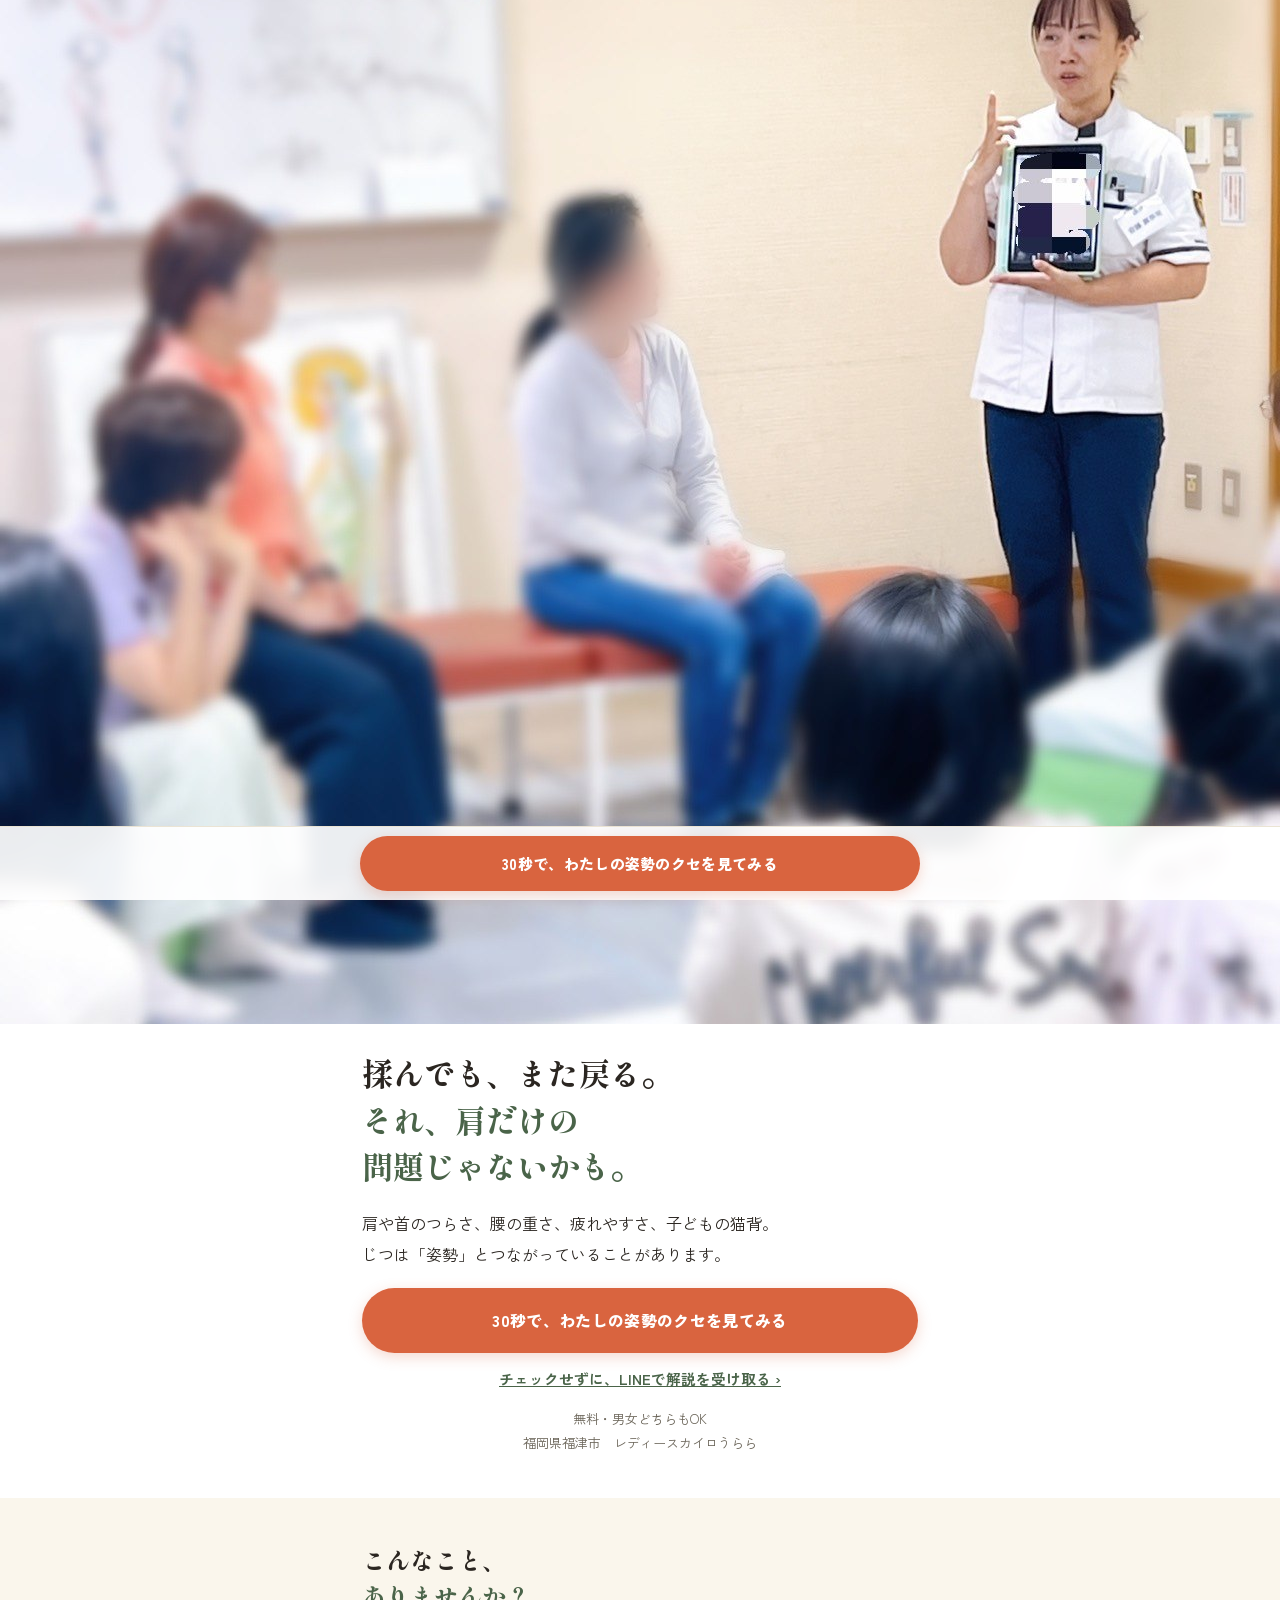
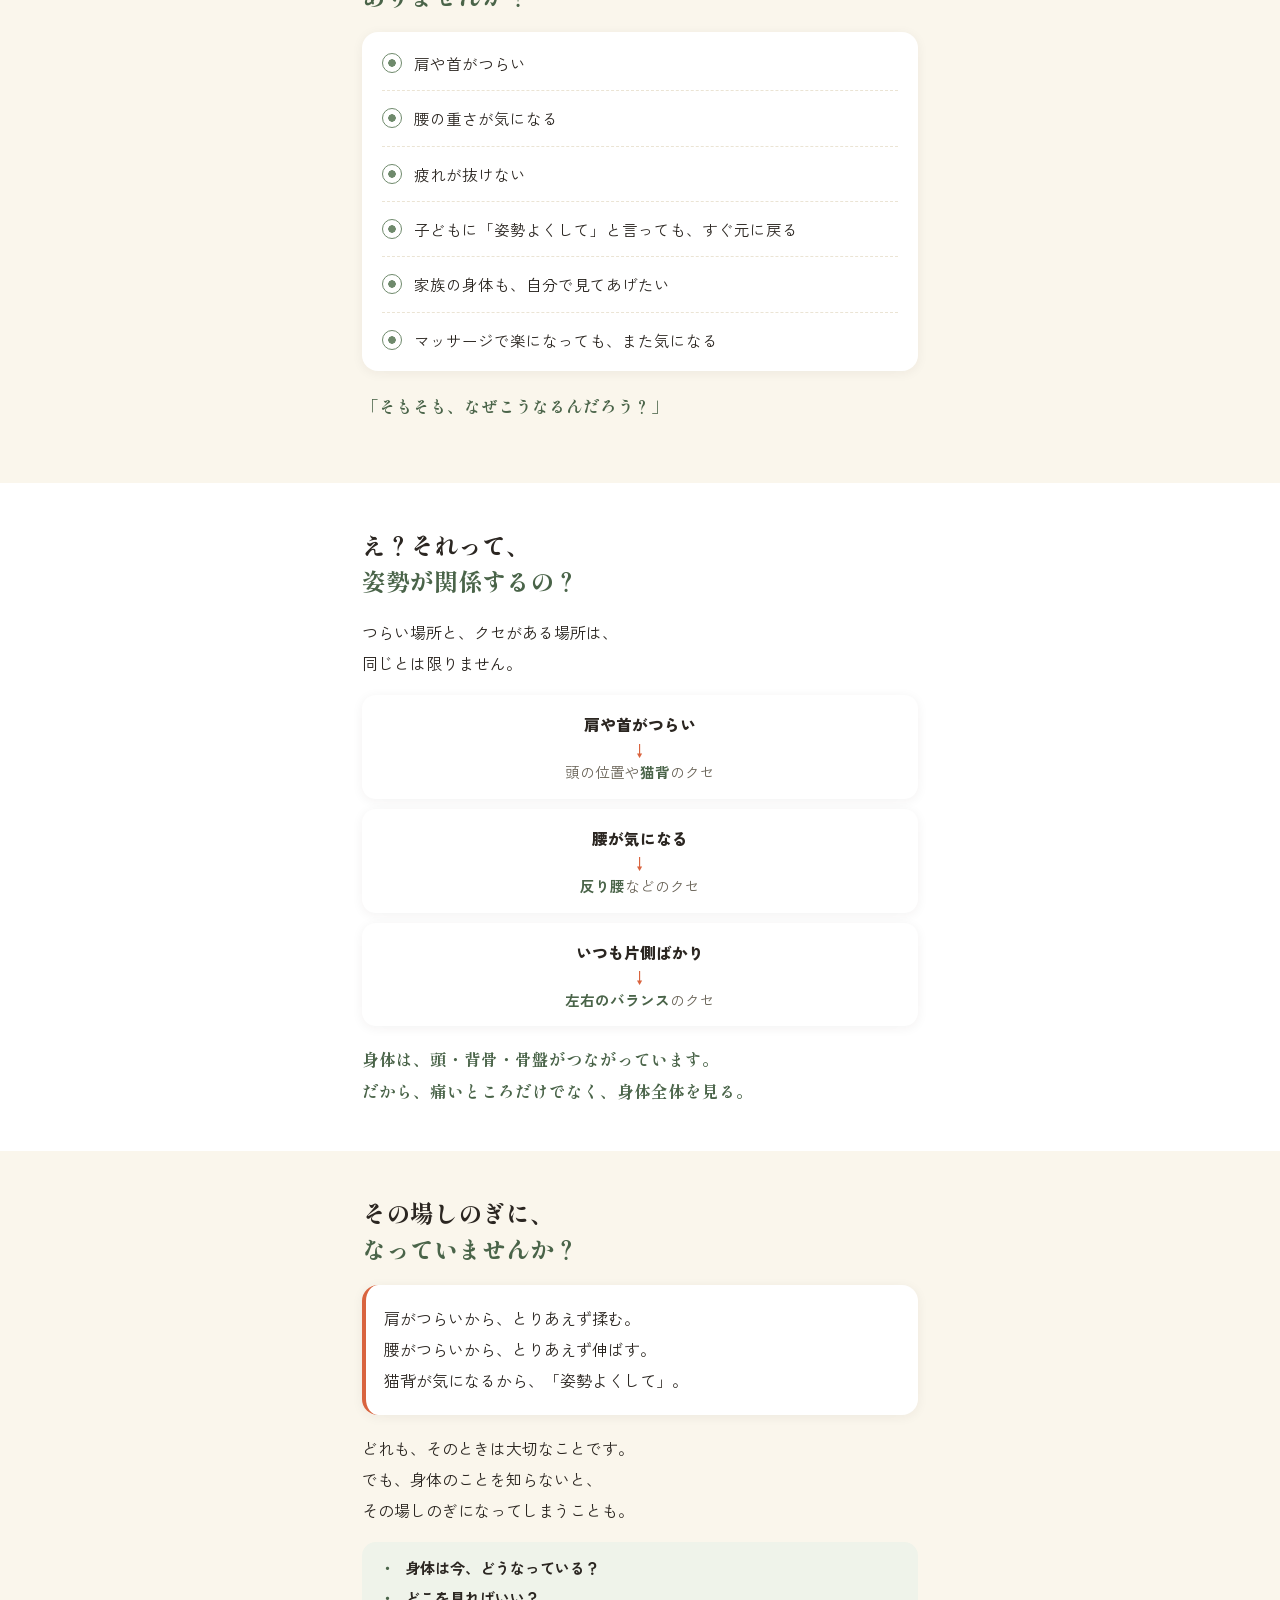
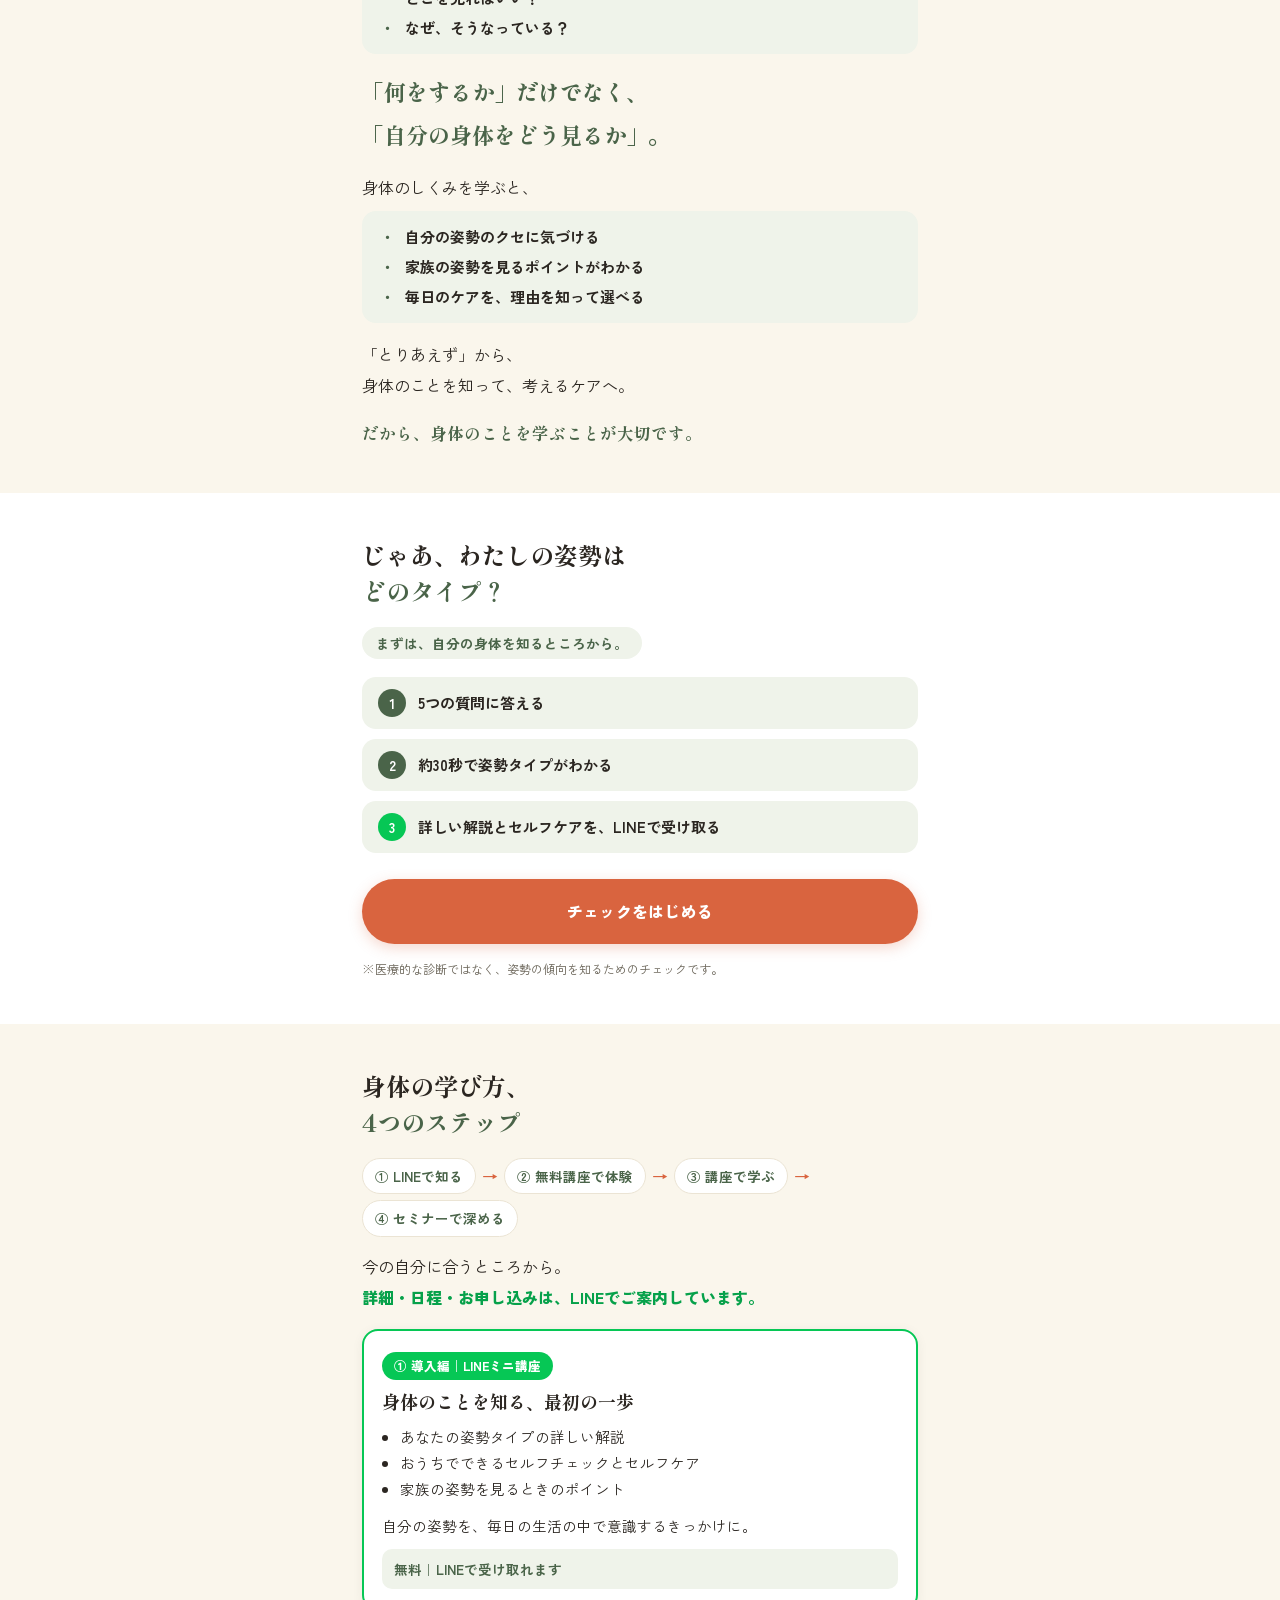
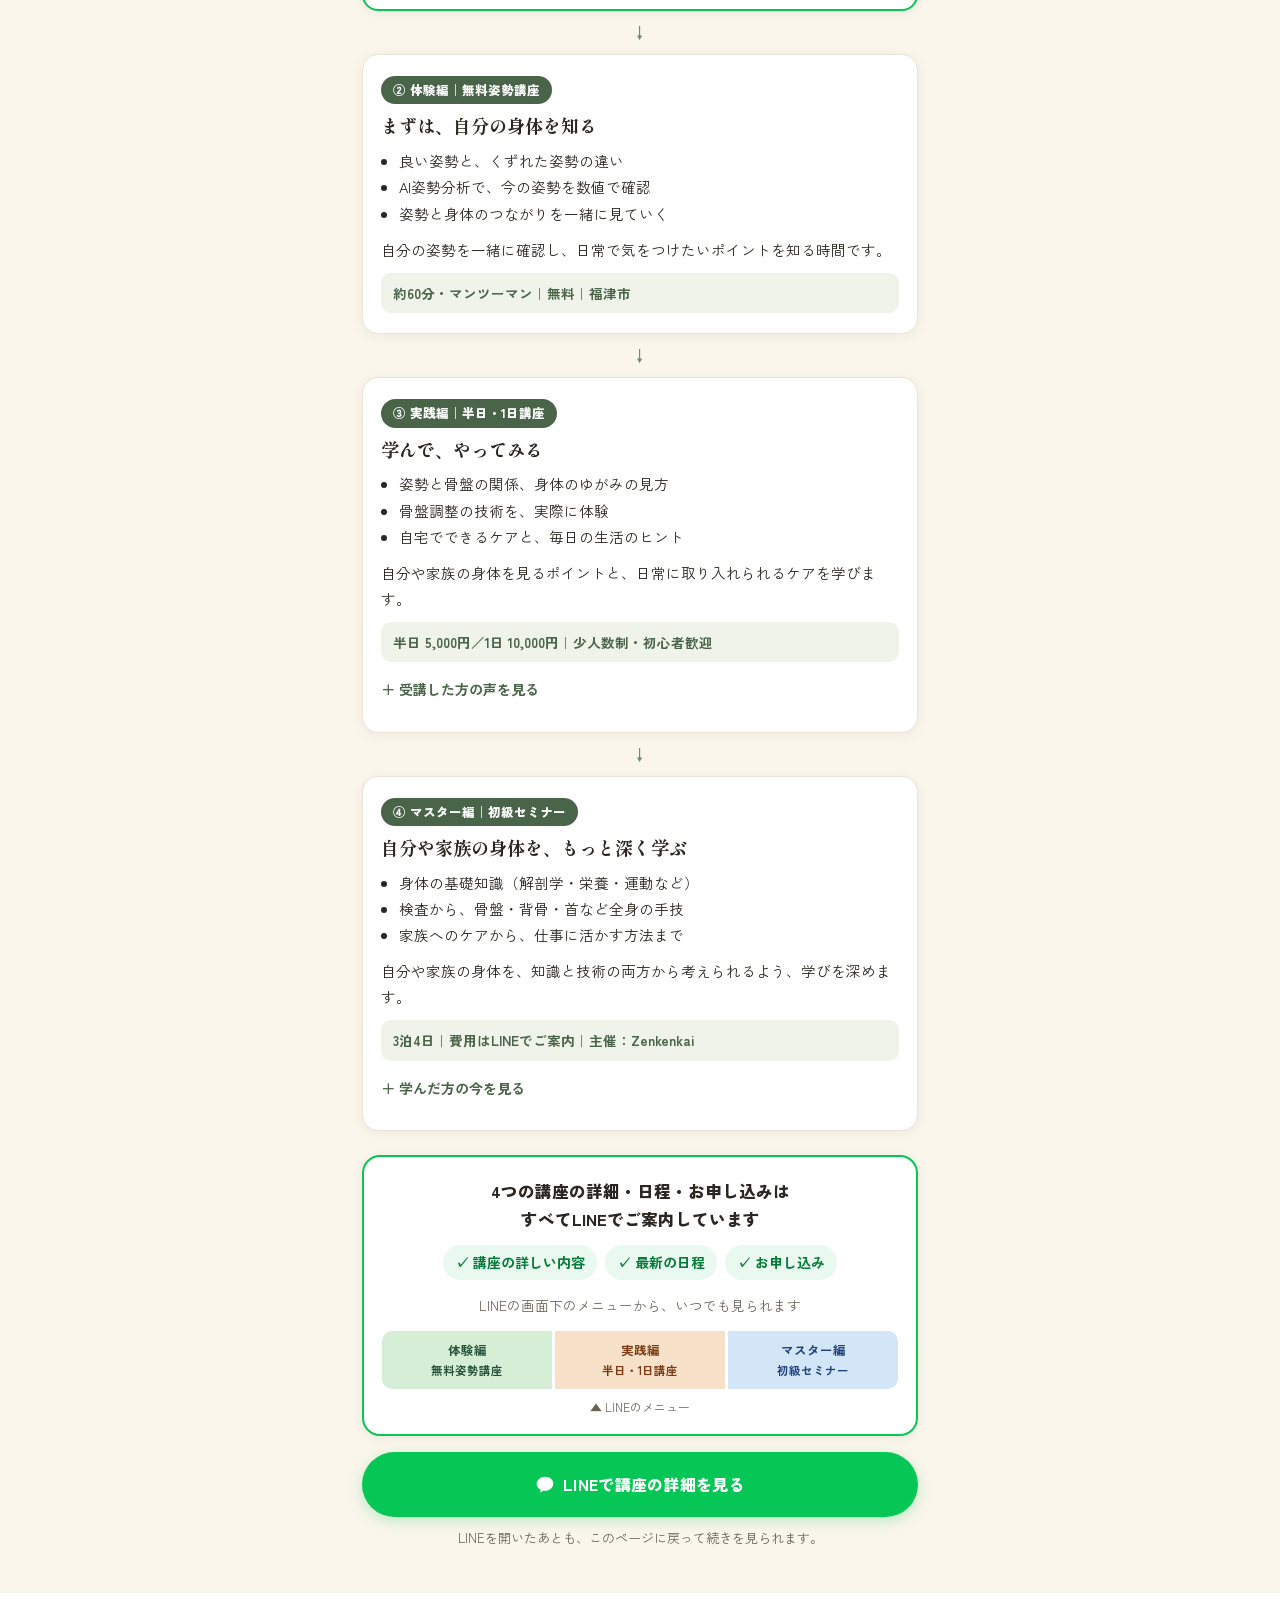
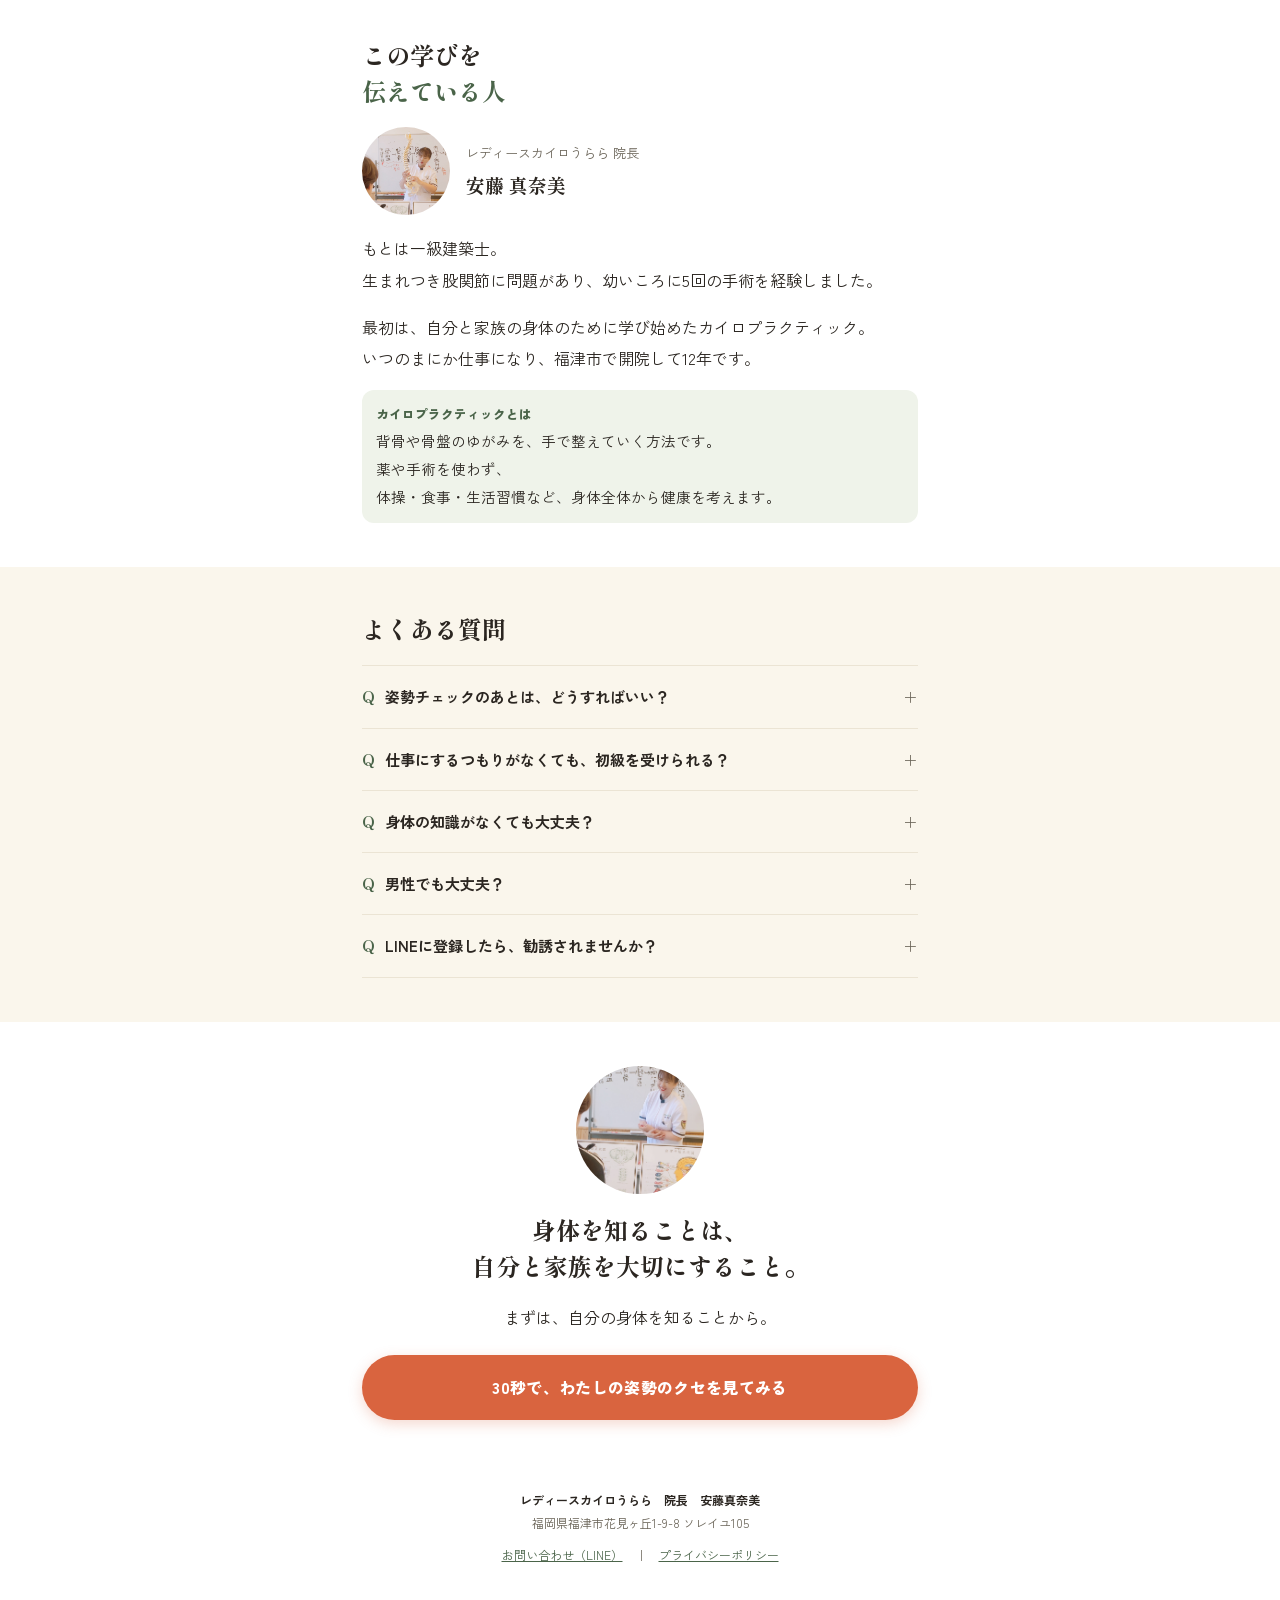
<file: index.html>
<!doctype html><html lang="ja"><head><meta charset="utf-8"><meta name="viewport" content="width=device-width,initial-scale=1,viewport-fit=cover">
<title>姿勢タイプチェック｜レディースカイロうらら</title>
<meta name="description" content="その肩こり、肩だけの問題じゃないかもしれません。5つの質問で、あなたの姿勢のクセと悩みとのつながりがわかります。無料・約30秒。福岡県福津市 レディースカイロうらら">
<meta property="og:type" content="website">
<meta property="og:title" content="その肩こり、肩だけの問題じゃないかもしれません｜30秒 姿勢タイプチェック">
<meta property="og:description" content="5つの質問で、あなたの姿勢のクセと悩みとのつながりがわかります。無料・約30秒。福岡県福津市 レディースカイロうらら">
<meta property="og:url" content="https://urarafkt-ai.github.io/chiro-learning-lp/">
<meta property="og:image" content="https://urarafkt-ai.github.io/chiro-learning-lp/ogp.jpg">
<meta property="og:image:width" content="1200">
<meta property="og:image:height" content="630">
<meta property="og:site_name" content="レディースカイロうらら">
<meta property="og:locale" content="ja_JP">
<meta name="twitter:card" content="summary_large_image">
<link rel="preconnect" href="https://fonts.googleapis.com">
<link rel="preconnect" href="https://fonts.gstatic.com" crossorigin>
<link href="https://fonts.googleapis.com/css2?family=Shippori+Mincho:wght@500;600;700;800&family=Zen+Kaku+Gothic+New:wght@400;500;700;900&display=swap" rel="stylesheet">

<script>
/* ===== 計測ID（決まったら "" の中に入れるだけで動きます） ===== */
var GA4_ID = "G-1VS4D0CWQP";        /* 例："G-XXXXXXXXXX" */
var META_PIXEL_ID = "1332588299943612"; /* 例："123456789012345" */
/* ============================================================ */
(function(){
  if(GA4_ID){
    var s=document.createElement("script");s.async=true;s.src="https://www.googletagmanager.com/gtag/js?id="+GA4_ID;document.head.appendChild(s);
    window.dataLayer=window.dataLayer||[];window.gtag=function(){dataLayer.push(arguments);};gtag("js",new Date());gtag("config",GA4_ID);
  }
  if(META_PIXEL_ID){
    !function(f,b,e,v,n,t,s){if(f.fbq)return;n=f.fbq=function(){n.callMethod?n.callMethod.apply(n,arguments):n.queue.push(arguments)};if(!f._fbq)f._fbq=n;n.push=n;n.loaded=!0;n.version='2.0';n.queue=[];t=b.createElement(e);t.async=!0;t.src=v;s=b.getElementsByTagName(e)[0];s.parentNode.insertBefore(t,s)}(window,document,'script','https://connect.facebook.net/en_US/fbevents.js');
    fbq("init",META_PIXEL_ID);fbq("track","PageView");
  }
})();
function track(name,params){
  try{ if(window.gtag) gtag("event",name,params||{}); }catch(e){}
  try{ if(window.fbq){ fbq("trackCustom",name,params||{}); } }catch(e){}
}
</script>

<style>
  :root{
    --paper:#ffffff;
    --ivory:#faf6ec;
    --ink:#2b2621;
    --ink-muted:#6a6458;
    --line:#ebe4d4;
    --sage:#6f8a6c;
    --sage-deep:#4a6449;
    --sage-tint:#eff3ea;
    --coral:#d9643f;
    --coral-deep:#b5502f;
    --card:#ffffff;
    --shadow:0 2px 12px rgba(43,38,33,.06);
  }
  @media (prefers-color-scheme: dark){
    :root:not([data-theme="light"]){
      --paper:#1b1c16; --ivory:#242419; --ink:#ece8db; --ink-muted:#b7b39c;
      --line:#3a3c2e; --sage:#8fac8a; --sage-deep:#b7cdb2; --sage-tint:#28311f;
      --coral:#ef8a68; --coral-deep:#f3a685; --card:#232419; --shadow:0 2px 14px rgba(0,0,0,.5);
    }
  }
  :root[data-theme="dark"]{
    --paper:#1b1c16; --ivory:#242419; --ink:#ece8db; --ink-muted:#b7b39c;
    --line:#3a3c2e; --sage:#8fac8a; --sage-deep:#b7cdb2; --sage-tint:#28311f;
    --coral:#ef8a68; --coral-deep:#f3a685; --card:#232419; --shadow:0 2px 14px rgba(0,0,0,.5);
  }

  *{box-sizing:border-box;}
  html{scroll-behavior:smooth;}
  @media (prefers-reduced-motion: reduce){html{scroll-behavior:auto;}}
  body{
    margin:0;background:var(--paper);color:var(--ink);
    font-family:"Zen Kaku Gothic New","Hiragino Sans",sans-serif;
    line-height:1.95;font-size:16px;-webkit-font-smoothing:antialiased;
    padding-bottom:80px;
  }
  img,svg{max-width:100%;display:block;}
  a{color:inherit;}
  h1,h2{font-family:"Shippori Mincho",serif;line-height:1.5;margin:0;}

  .wrap{max-width:600px;margin:0 auto;padding-inline:22px;}
  section{padding-block:44px;}
  .tint{background:var(--ivory);}

  h2.title{font-size:24px;font-weight:800;margin-bottom:18px;}
  h2.title .hl{color:var(--sage-deep);}
  .text{margin:0 0 16px;}
  .text:last-child{margin-bottom:0;}
  .soft{font-family:"Shippori Mincho",serif;font-weight:700;color:var(--sage-deep);font-size:16.5px;line-height:1.9;}

  .cta{
    display:flex;align-items:center;justify-content:center;gap:8px;width:100%;
    background:var(--coral);color:#fff;text-decoration:none;font:inherit;font-weight:900;letter-spacing:.02em;
    padding:17px 20px;font-size:16px;border-radius:999px;border:0;cursor:pointer;
    box-shadow:0 4px 14px rgba(217,100,63,.25);
  }
  .cta svg{width:20px;height:20px;flex-shrink:0;}
  .cta-line{background:#06C755;box-shadow:0 4px 14px rgba(6,199,85,.25);}
  .cta-note{font-size:13px;color:var(--ink-muted);text-align:center;margin:10px 0 0;line-height:1.7;}
  .block-cta{margin-top:26px;}

  .sticky-cta{
    position:fixed;left:0;right:0;bottom:0;z-index:50;
    background:color-mix(in srgb,var(--paper) 92%,transparent);backdrop-filter:blur(6px);
    border-top:1px solid var(--line);
    padding:9px 18px calc(9px + env(safe-area-inset-bottom,0px));
  }
  .sticky-cta .cta{padding:13px 16px;font-size:15px;max-width:560px;margin:0 auto;}

  /* hero */
  .hero{padding-top:0;}
  .hero-media img{width:100%;aspect-ratio:4/3.2;object-fit:cover;object-position:center 30%;}
  .hero-body{padding-top:26px;}
  .hero h1{font-size:clamp(24px,7.4vw,31px);font-weight:800;margin-bottom:18px;}
  .hero h1 .hl{color:var(--sage-deep);}
  .hero-for{font-family:"Shippori Mincho",serif;font-weight:700;font-size:17px;line-height:2;margin:0 0 18px;color:var(--ink);}
  .hero-lead{margin:0 0 18px;font-size:16px;}
  .badges{display:flex;flex-wrap:wrap;gap:6px;margin:0 0 20px;}
  .badges span{font-size:13px;font-weight:700;padding:4px 12px;border-radius:999px;background:var(--sage-tint);color:var(--sage-deep);}
  .hero-place{font-size:13px;color:var(--ink-muted);text-align:center;margin:14px 0 0;line-height:1.8;}

  .big-word{font-family:"Shippori Mincho",serif;font-weight:800;font-size:22px;color:var(--sage-deep);margin:6px 0 16px;}
  .shows{list-style:none;margin:0 0 16px;padding:14px 18px;background:var(--sage-tint);border-radius:14px;display:grid;gap:6px;}
  .shows li{display:flex;gap:10px;font-size:15px;font-weight:700;line-height:1.6;}
  .shows li::before{content:"・";color:var(--sage-deep);}
  .example{background:var(--paper);border-radius:16px;padding:18px 18px 4px;margin:0 0 18px;box-shadow:var(--shadow);border-left:4px solid var(--coral);}
  .example .text{margin-bottom:14px;}
  .bridge{background:var(--paper);border-left:4px solid var(--sage);border-radius:0 12px 12px 0;padding:12px 16px;margin:0 0 20px;font-size:15px;font-weight:700;line-height:1.8;box-shadow:var(--shadow);}
  .memo{margin:12px 0 0;padding:10px 12px;background:var(--ivory);border-radius:10px;font-size:13.5px;line-height:1.75;animation:pop .35s ease;}
  .memo b{display:block;font-size:12px;color:var(--coral-deep);letter-spacing:.04em;}
  @keyframes pop{from{opacity:0;transform:translateY(-4px)}to{opacity:1;transform:none}}
  @media (prefers-reduced-motion: reduce){.memo{animation:none;}}
  .link-box{background:var(--sage-tint);border-radius:12px;padding:12px 14px;margin:0 0 16px;}
  .link-label{font-size:12.5px;font-weight:800;color:var(--sage-deep);}
  .link-box p{margin:0 !important;font-size:14.5px !important;}
  .signs{display:grid;grid-template-columns:1fr 1fr;gap:10px;margin:0 0 20px;}
  .sign{background:var(--card);border-radius:14px;padding:14px 14px 12px;box-shadow:var(--shadow);border-top:3px solid var(--coral);}
  .sign-h{font-family:"Shippori Mincho",serif;font-weight:800;font-size:16px;color:var(--coral-deep);margin-bottom:4px;}
  .sign p{margin:0;font-size:13.5px;line-height:1.7;}
  @media (max-width:340px){.signs{grid-template-columns:1fr;}}
  .links{display:grid;gap:10px;margin:4px 0 18px;}
  .link{background:var(--card);border-radius:14px;padding:14px 16px;box-shadow:var(--shadow);text-align:center;}
  .link-w{font-weight:800;font-size:15.5px;color:var(--ink);}
  .link-arrow{color:var(--coral);font-weight:900;line-height:1.3;}
  .link-c{font-size:14.5px;color:var(--ink-muted);line-height:1.7;}
  .link-c b{color:var(--sage-deep);}
  .perk-label{display:inline-block;background:#06C755;color:#fff;font-size:13px;font-weight:800;border-radius:999px;padding:3px 14px;margin:0 0 10px;letter-spacing:.04em;}
  .link-note{margin-top:8px;padding-top:8px;border-top:1px dashed var(--line);font-size:13px;color:var(--ink-muted);line-height:1.7;}
  .line-only{text-align:center;margin:18px 0 0;font-size:14px;}
  .line-only a{color:var(--sage-deep);font-weight:700;}
  .chiro-mini{background:var(--sage-tint);border-radius:12px;padding:12px 14px;margin-top:6px;}
  .chiro-mini p{margin:0;font-size:14.5px;}
  .first-exp{display:inline-block;font-size:13.5px;font-weight:700;color:var(--sage-deep);background:var(--sage-tint);border-radius:999px;padding:3px 14px;margin:-6px 0 18px;}
  .recommend{font-family:"Shippori Mincho",serif;font-weight:800;color:var(--coral-deep);font-size:17px;margin:0 0 18px;}
  .stair{background:var(--card);border-radius:16px;padding:18px 18px 20px;box-shadow:var(--shadow);border:1px solid var(--line);}
  .stair-main{border:2px solid #06C755;}
  .stair-tag{display:inline-block;font-size:12.5px;font-weight:800;color:#fff;background:var(--sage-deep);border-radius:999px;padding:2px 12px;margin-bottom:8px;}
  .stair-main .stair-tag{background:#06C755;}
  .stair-h{font-family:"Shippori Mincho",serif;font-weight:800;font-size:18px;line-height:1.55;margin-bottom:8px;}
  .stair p{font-size:14.5px;margin:0 0 12px;line-height:1.8;}
  .stair-list{margin:0 0 12px;padding-left:18px;font-size:14.5px;line-height:1.8;}
  .stair .voices{color:var(--sage-deep);font-weight:700;}
  .stair .note{font-size:12px;color:var(--ink-muted);}
  .stair-arrow{text-align:center;color:var(--sage);font-weight:900;margin:6px 0;}
  .cta-sub{display:flex;align-items:center;justify-content:center;width:100%;border:1.5px solid var(--sage);color:var(--sage-deep);text-decoration:none;font-weight:700;padding:12px 16px;border-radius:999px;font-size:15px;}
  details.grads{margin:0 0 12px;}
  details.grads summary{cursor:pointer;font-size:14px;font-weight:700;color:var(--sage-deep);list-style:none;padding:4px 0 8px;}
  details.grads summary::-webkit-details-marker{display:none;}
  details.grads summary::before{content:"＋ ";}
  details.grads[open] summary::before{content:"－ ";}
  .stair-meta{font-size:13.5px !important;font-weight:700;color:var(--sage-deep);background:var(--sage-tint);border-radius:10px;padding:8px 12px;margin:0 !important;}
  .stair .stair-list{margin-bottom:10px;}
  .stair details.grads{margin:10px 0 0;}
  .stairs-note{text-align:center;font-size:14.5px;font-weight:700;margin:22px 0 12px;}
  .voice-q{border-left:3px solid var(--coral);padding:2px 0 2px 12px;margin:8px 0 12px;}
  .voice-q .vq{font-family:"Shippori Mincho",serif;font-weight:700;font-size:15px !important;margin:0 0 4px !important;line-height:1.7;}
  .voice-q .vs{font-size:13px !important;color:var(--ink-muted);margin:0 !important;line-height:1.7;}
  .vs-tag{font-size:12px !important;color:var(--ink-muted);text-align:right;margin:0 !important;}
  .step-flow{display:flex;flex-wrap:wrap;align-items:center;gap:6px;margin:0 0 14px;}
  .step-flow span{font-size:13.5px;font-weight:700;color:var(--sage-deep);background:var(--paper);border:1px solid var(--line);border-radius:999px;padding:4px 12px;}
  .step-flow i{font-style:normal;color:var(--coral);font-weight:900;}
  .line-mark{color:#06a14a;font-weight:800;}
  .line-guide{background:var(--card);border:2px solid #06C755;border-radius:18px;padding:20px 18px 16px;margin:24px 0 16px;text-align:center;box-shadow:var(--shadow);}
  .line-guide-h{font-weight:900;font-size:16.5px;line-height:1.7;margin:0 0 12px;}
  .line-guide-list{list-style:none;display:flex;flex-wrap:wrap;justify-content:center;gap:8px;padding:0;margin:0 0 12px;}
  .line-guide-list li{font-size:14px;font-weight:700;background:#e9f9ef;color:#067a39;border-radius:999px;padding:4px 12px;}
  .line-guide-list li::before{content:"✓ ";}
  .line-guide-sub{font-size:13.5px;color:var(--ink-muted);margin:0 0 12px;}
  .rm-mock{display:grid;grid-template-columns:repeat(3,1fr);gap:3px;border-radius:10px;overflow:hidden;}
  .rm{font-size:11.5px;font-weight:700;padding:10px 4px;line-height:1.5;display:flex;flex-direction:column;gap:2px;}
  .rm b{font-size:12.5px;}
  .rm1{background:#d6eed6;color:#24543a;} .rm2{background:#f7e1c8;color:#7a3b14;} .rm3{background:#d3e6f8;color:#1d3f7a;}
  .rm-cap{font-size:12px;color:var(--ink-muted);margin:6px 0 0;}
  .stair-use{font-size:14.5px !important;line-height:1.8;margin:0 0 10px !important;}
  .hero-line{text-align:center;margin:12px 0 0;font-size:14.5px;}
  .hero-line a{color:var(--sage-deep);font-weight:700;}
  .key-name{background:var(--ivory);border:1px solid var(--line);border-radius:8px;padding:1px 8px;margin:0 2px;white-space:nowrap;}
  .line-lead{font-size:14px;font-weight:700;text-align:center;margin:0 0 12px;line-height:1.8;}
  .copy-hint{font-size:13px;color:var(--coral-deep);margin:-8px 0 12px;}
  /* 共感 */
  .worry{list-style:none;margin:0 0 20px;padding:4px 20px;background:var(--paper);border-radius:16px;box-shadow:var(--shadow);}
  .worry li{display:flex;gap:12px;align-items:flex-start;padding:14px 0;border-top:1px dashed var(--line);font-size:15.5px;line-height:1.7;}
  .worry li:first-child{border-top:none;}
  .worry li::before{content:"";width:18px;height:18px;border-radius:50%;border:1.5px solid var(--sage);flex-shrink:0;margin-top:3px;
    background:radial-gradient(circle,var(--sage) 0 3.5px,transparent 4px);}

  /* チェック */
  .steps{display:grid;gap:10px;margin:0 0 24px;padding:0;list-style:none;}
  .steps li{display:flex;gap:12px;align-items:center;background:var(--sage-tint);border-radius:14px;padding:12px 16px;font-size:15px;font-weight:700;line-height:1.6;}
  .steps .no{width:28px;height:28px;border-radius:50%;background:var(--sage-deep);color:#fff;display:flex;align-items:center;justify-content:center;font-size:14px;flex-shrink:0;}
  .steps li.line-step .no{background:#06C755;}
  .ask-label{font-size:14px;font-weight:800;color:var(--ink-muted);margin:0 0 10px;}
  .asks{display:grid;gap:8px;margin:0 0 14px;}
  .ask{display:flex;gap:10px;align-items:baseline;font-size:15px;border-bottom:1px solid var(--line);padding-bottom:8px;}
  .ask b{font-size:12.5px;color:var(--sage-deep);background:var(--sage-tint);border-radius:999px;padding:1px 10px;flex-shrink:0;}
  .feel{font-size:14.5px;color:var(--ink-muted);margin:0;}

  .quiz{margin-top:22px;}
  .q{border:0;margin:0 0 14px;padding:18px 16px 14px;background:var(--card);border-radius:16px;box-shadow:var(--shadow);min-width:0;}
  .q legend{padding:0;float:left;width:100%;margin-bottom:12px;}
  .q-no{font-family:"Shippori Mincho",serif;font-weight:800;color:var(--sage-deep);font-size:14px;display:block;}
  .q-hint{display:block;font-size:12.5px;color:var(--ink-muted);font-weight:500;margin-top:2px;}
  .q-text{font-weight:700;font-size:16px;line-height:1.6;}
  .opts{display:grid;gap:8px;clear:both;}
  .opt{position:relative;}
  .opt input{position:absolute;opacity:0;pointer-events:none;}
  .opt label{display:block;padding:11px 14px;border:1.5px solid var(--line);border-radius:12px;font-size:15px;line-height:1.55;cursor:pointer;background:var(--paper);transition:border-color .15s,background .15s;}
  .opt input:checked + label{border-color:var(--sage);background:var(--sage-tint);font-weight:700;color:var(--sage-deep);}
  .opt input:focus-visible + label{outline:2px solid var(--coral);outline-offset:2px;}
  .progress{font-size:13px;color:var(--ink-muted);text-align:center;margin:6px 0 12px;font-variant-numeric:tabular-nums;}
  .cta:disabled{opacity:.4;cursor:default;box-shadow:none;}
  .disclaimer{font-size:12px;color:var(--ink-muted);margin:14px 0 0;line-height:1.8;}

  .result{background:var(--card);border-radius:18px;padding:24px 20px;margin-top:20px;border:2px solid var(--sage);box-shadow:var(--shadow);}
  .result-kicker{font-size:14px;color:var(--ink-muted);font-weight:700;margin:0;}
  .result-type{font-family:"Shippori Mincho",serif;font-size:24px;font-weight:800;color:var(--sage-deep);line-height:1.5;margin:4px 0 12px;}
  .result p{font-size:15px;margin:0 0 14px;}
  .result .soft{font-size:15.5px;}
  .how{list-style:none;padding:0;margin:0 0 16px;display:grid;gap:6px;font-size:14px;}
  .how li{display:flex;gap:8px;align-items:baseline;}
  .how li span{font-weight:800;color:var(--sage-deep);flex-shrink:0;}
  .keyword{display:flex;align-items:center;justify-content:space-between;gap:10px;background:var(--ivory);border-radius:12px;padding:12px 14px;margin:0 0 16px;font-size:13.5px;line-height:1.7;}
  .keyword b{font-size:17px;color:var(--ink);user-select:all;}
  .copy-btn{border:1px solid var(--line);background:var(--paper);color:var(--ink);font:inherit;font-size:13px;font-weight:700;padding:7px 12px;border-radius:999px;cursor:pointer;flex-shrink:0;}

  /* カイロ */
  .chiro-photo{border-radius:16px;overflow:hidden;margin:0 0 20px;box-shadow:var(--shadow);}
  .chiro-photo img{width:100%;aspect-ratio:4/3;object-fit:cover;}

  /* LINE */
  .gets{list-style:none;margin:0 0 18px;padding:6px 20px;background:var(--paper);border-radius:16px;box-shadow:var(--shadow);}
  .gets li{display:flex;gap:10px;align-items:flex-start;padding:11px 0;border-top:1px solid var(--line);font-size:15px;line-height:1.7;}
  .gets li:first-child{border-top:none;}
  .gets li::before{content:"✓";color:#06C755;font-weight:900;flex-shrink:0;}

  /* 講師 */
  .story-head{display:flex;gap:16px;align-items:center;margin-bottom:18px;}
  .story-head img{width:88px;height:88px;border-radius:50%;object-fit:cover;flex-shrink:0;}
  .story-role{font-size:13px;color:var(--ink-muted);}
  .story-name{font-family:"Shippori Mincho",serif;font-weight:800;font-size:19px;}

  /* FAQ */
  details.faq{border-top:1px solid var(--line);}
  details.faq:last-of-type{border-bottom:1px solid var(--line);}
  details.faq summary{padding:16px 0;font-weight:700;font-size:15px;cursor:pointer;list-style:none;display:flex;gap:10px;align-items:baseline;}
  details.faq summary::-webkit-details-marker{display:none;}
  details.faq summary::before{content:"Q";font-family:"Shippori Mincho",serif;color:var(--sage-deep);font-weight:800;}
  details.faq summary::after{content:"＋";margin-left:auto;color:var(--ink-muted);font-weight:400;}
  details.faq[open] summary::after{content:"－";}
  details.faq .a{padding:0 0 18px 22px;font-size:14.5px;color:var(--ink-muted);}

  /* 最終 */
  .final{text-align:center;}
  .final-photo{width:128px;height:128px;border-radius:50%;object-fit:cover;margin:0 auto 18px;}
  .final h2{text-align:center;}
  .final p{margin:0 0 22px;}
  footer .f-name{font-weight:700;color:var(--ink);}
  footer .f-links{margin-top:8px;}
  footer a{color:var(--sage-deep);}
  footer{text-align:center;padding:24px 22px 20px;font-size:12px;color:var(--ink-muted);}
</style>
</head><body>

<!-- ============ 1 ファーストビュー ============ -->
<section class="hero">
  <div class="hero-media">
    <img src="hero-family.jpg" alt="タブレットで姿勢の見方を説明する安藤さんと、話を聞く親子" style="object-position:62% 40%">
  </div>
  <div class="wrap hero-body">
    <h1>揉んでも、また戻る。<br><span class="hl">それ、肩だけの<br>問題じゃないかも。</span></h1>
    <p class="hero-lead">肩や首のつらさ、腰の重さ、疲れやすさ、子どもの猫背。<br>じつは「姿勢」とつながっていることがあります。</p>
    <button type="button" class="cta js-start">30秒で、わたしの姿勢のクセを見てみる</button>
    <p class="hero-line"><a class="js-line-direct" data-place="hero" href="https://lin.ee/UHhSOx5" target="_blank" rel="noopener">チェックせずに、LINEで解説を受け取る ›</a></p>
    <p class="hero-place">無料・男女どちらもOK<br>福岡県福津市　レディースカイロうらら</p>
  </div>
</section>

<!-- ============ 2 悩み ============ -->
<section class="tint">
  <div class="wrap">
    <h2 class="title">こんなこと、<br><span class="hl">ありませんか？</span></h2>
    <ul class="worry">
      <li>肩や首がつらい</li>
      <li>腰の重さが気になる</li>
      <li>疲れが抜けない</li>
      <li>子どもに「姿勢よくして」と言っても、すぐ元に戻る</li>
      <li>家族の身体も、自分で見てあげたい</li>
      <li>マッサージで楽になっても、また気になる</li>
    </ul>
    <p class="soft">「そもそも、なぜこうなるんだろう？」</p>
  </div>
</section>

<!-- ============ 3 姿勢が関係？ ============ -->
<section>
  <div class="wrap">
    <h2 class="title">え？それって、<br><span class="hl">姿勢が関係するの？</span></h2>
    <p class="text">つらい場所と、クセがある場所は、<br>同じとは限りません。</p>
    <div class="links">
      <div class="link"><div class="link-w">肩や首がつらい</div><div class="link-arrow">↓</div><div class="link-c">頭の位置や<b>猫背</b>のクセ</div></div>
      <div class="link"><div class="link-w">腰が気になる</div><div class="link-arrow">↓</div><div class="link-c"><b>反り腰</b>などのクセ</div></div>
      <div class="link"><div class="link-w">いつも片側ばかり</div><div class="link-arrow">↓</div><div class="link-c"><b>左右のバランス</b>のクセ</div></div>
    </div>
    <p class="text soft">身体は、頭・背骨・骨盤がつながっています。<br>だから、痛いところだけでなく、身体全体を見る。</p>
  </div>
</section>

<!-- ============ 4 その場しのぎ ============ -->
<section class="tint">
  <div class="wrap">
    <h2 class="title">その場しのぎに、<br><span class="hl">なっていませんか？</span></h2>
    <div class="example">
      <p class="text">肩がつらいから、とりあえず揉む。<br>腰がつらいから、とりあえず伸ばす。<br>猫背が気になるから、「姿勢よくして」。</p>
    </div>
    <p class="text">どれも、そのときは大切なことです。<br>でも、身体のことを知らないと、<br>その場しのぎになってしまうことも。</p>
    <ul class="shows">
      <li>身体は今、どうなっている？</li>
      <li>どこを見ればいい？</li>
      <li>なぜ、そうなっている？</li>
    </ul>
    <p class="big-word">「何をするか」だけでなく、<br>「自分の身体をどう見るか」。</p>
    <p class="text" style="margin-bottom:8px;">身体のしくみを学ぶと、</p>
    <ul class="shows">
      <li>自分の姿勢のクセに気づける</li>
      <li>家族の姿勢を見るポイントがわかる</li>
      <li>毎日のケアを、理由を知って選べる</li>
    </ul>
    <p class="text">「とりあえず」から、<br>身体のことを知って、考えるケアへ。</p>
    <p class="text soft">だから、身体のことを学ぶことが大切です。</p>
  </div>
</section>

<!-- ============ 5 姿勢チェック ============ -->
<section id="check">
  <div class="wrap">
    <h2 class="title">じゃあ、わたしの姿勢は<br><span class="hl">どのタイプ？</span></h2>
    <p class="first-exp">まずは、自分の身体を知るところから。</p>
    <ol class="steps">
      <li><span class="no">1</span>5つの質問に答える</li>
      <li><span class="no">2</span>約30秒で姿勢タイプがわかる</li>
      <li class="line-step"><span class="no">3</span>詳しい解説とセルフケアを、LINEで受け取る</li>
    </ol>

    <div class="block-cta" id="startWrap">
      <button type="button" class="cta js-start">チェックをはじめる</button>
    </div>

    <div class="quiz" id="quizArea" hidden>
      <form id="quiz" novalidate></form>
      <div class="progress" id="progress">0 / 5 回答済み</div>
      <button type="button" class="cta" id="showResult" disabled>結果を見る</button>
    </div>

    <div class="result" id="result" hidden>
      <p class="result-kicker">あなたは…</p>
      <div class="result-type" id="rType"></div>
      <p id="rText"></p>
      <div class="link-box"><div class="link-label">このタイプの人によくある悩み</div><p id="rWorry"></p></div>
      <p class="soft">気づいた今が、スタートです。</p>
      <p class="text" style="margin-bottom:6px;">LINEでは、こんなことをお届けします。</p>
      <ul class="shows">
        <li>なぜ、このタイプになりやすいのか</li>
        <li>日常で気をつけたいこと</li>
        <li>おうちでできるセルフチェックとセルフケア</li>
      </ul>
      <ul class="how">
        <li><span>①</span><div>下のボタンから、LINEで友だち追加</div></li>
        <li><span>②</span><div>届いたカードから、<b class="key-name" id="rKey"></b>の<br>「解説を見る」を押す</div></li>
      </ul>
      <p class="line-lead">それだけで、あなたのタイプの<br>詳しい解説が届きます。</p>
      <a class="cta cta-line js-line" href="https://lin.ee/UHhSOx5" target="_blank" rel="noopener"><svg viewBox="0 0 24 24" fill="currentColor" aria-hidden="true"><path d="M12 2C6.48 2 2 5.94 2 10.8c0 3.09 2 5.77 5 7.32-.15.53-.66 2.3-.76 2.65-.12.44.16.43.34.31.14-.09 2.3-1.56 3.24-2.2.7.1 1.42.15 2.18.15 5.52 0 10-3.94 10-8.8S17.52 2 12 2z"/></svg>詳しい解説をLINEで受け取る</a>
      <p class="cta-note">LINE登録は無料です。いつでも配信を止められます。<br>LINEを開いたあとも、このページに戻って続きを見られます。</p>
      <p class="line-only"><a href="#stairs">もっと実際に見てみたい方へ → 4つのステップを見る</a></p>
    </div>

    <p class="disclaimer">※医療的な診断ではなく、姿勢の傾向を知るためのチェックです。</p>
  </div>
</section>

<!-- ============ 7 学びの階段 ============ -->
<section id="stairs" class="tint">
  <div class="wrap">
    <h2 class="title">身体の学び方、<br><span class="hl">4つのステップ</span></h2>
    <div class="step-flow"><span>① LINEで知る</span><i>→</i><span>② 無料講座で体験</span><i>→</i><span>③ 講座で学ぶ</span><i>→</i><span>④ セミナーで深める</span></div>
    <p class="text">今の自分に合うところから。<br><b class="line-mark">詳細・日程・お申し込みは、LINEでご案内しています。</b></p>
    <div class="stair stair-main">
      <div class="stair-tag">① 導入編｜LINEミニ講座</div>
      <div class="stair-h">身体のことを知る、最初の一歩</div>
      <ul class="stair-list"><li>あなたの姿勢タイプの詳しい解説</li><li>おうちでできるセルフチェックとセルフケア</li><li>家族の姿勢を見るときのポイント</li></ul>
      <p class="stair-use">自分の姿勢を、毎日の生活の中で意識するきっかけに。</p>
      <p class="stair-meta">無料｜LINEで受け取れます</p>
    </div>
    <div class="stair-arrow">↓</div>
    <div class="stair">
      <div class="stair-tag">② 体験編｜無料姿勢講座</div>
      <div class="stair-h">まずは、自分の身体を知る</div>
      <ul class="stair-list"><li>良い姿勢と、くずれた姿勢の違い</li><li>AI姿勢分析で、今の姿勢を数値で確認</li><li>姿勢と身体のつながりを一緒に見ていく</li></ul>
      <p class="stair-use">自分の姿勢を一緒に確認し、日常で気をつけたいポイントを知る時間です。</p>
      <p class="stair-meta">約60分・マンツーマン｜無料｜福津市</p>
    </div>
    <div class="stair-arrow">↓</div>
    <div class="stair">
      <div class="stair-tag">③ 実践編｜半日・1日講座</div>
      <div class="stair-h">学んで、やってみる</div>
      <ul class="stair-list"><li>姿勢と骨盤の関係、身体のゆがみの見方</li><li>骨盤調整の技術を、実際に体験</li><li>自宅でできるケアと、毎日の生活のヒント</li></ul>
      <p class="stair-use">自分や家族の身体を見るポイントと、日常に取り入れられるケアを学びます。</p>
      <p class="stair-meta">半日 5,000円／1日 10,000円｜少人数制・初心者歓迎</p>
      <details class="grads"><summary>受講した方の声を見る</summary>
        <div class="voice-q"><p class="vq">「根本のゆがみを整えることが大事だと、すごくよくわかりました」</p><p class="vs">「身体が好調だと、メンタルにも表れるんだな」と、明るい雰囲気も印象に残ったそうです。</p></div>
        <div class="voice-q"><p class="vq">「色んな方とお話しすることができて、視野が広がりました」</p><p class="vs">骨格のしくみや実践ワークを通して、姿勢と身体のつながりを体感していただけました。</p></div>
        <div class="voice-q"><p class="vq">「楽しかったです。自分の体をもっと知って、病気にならないようにします」</p><p class="vs">睡眠や栄養など、日常にすぐ活かせる内容が印象に残ったという声です。</p></div>
        <p class="vs-tag">1日で学ぶカラダ講座 受講者</p>
      </details>
    </div>
    <div class="stair-arrow">↓</div>
    <div class="stair">
      <div class="stair-tag">④ マスター編｜初級セミナー</div>
      <div class="stair-h">自分や家族の身体を、もっと深く学ぶ</div>
      <ul class="stair-list"><li>身体の基礎知識（解剖学・栄養・運動など）</li><li>検査から、骨盤・背骨・首など全身の手技</li><li>家族へのケアから、仕事に活かす方法まで</li></ul>
      <p class="stair-use">自分や家族の身体を、知識と技術の両方から考えられるよう、学びを深めます。</p>
      <p class="stair-meta">3泊4日｜費用はLINEでご案内｜主催：Zenkenkai</p>
      <details class="grads"><summary>学んだ方の今を見る</summary>
        <div class="voice-q"><p class="vq">「子どもの部活のケアをしてあげたくて、受講しました」</p><p class="vs">成長とともに変わっていく身体のことを知り、家族の健康に役立てたいと思って学んでいます。仕事にはしていませんが、自分や家族のために学んでいます。（福岡県）</p></div>
        <div class="voice-q"><p class="vq">「母のために学び始めました」</p><p class="vs">病気がちな母に、何かしてあげたいと思い受講。今は、マンションの一室で施術院も開いています。（奈良県）</p></div>
        <div class="voice-q"><p class="vq">「子どもとの時間も大切にできています」</p><p class="vs">手に職をつけ、子どもとの時間を増やしたいと思い受講。今は、共同施術院で仕事をしています。（徳島県）</p></div>
      </details>
    </div>
    <div class="line-guide">
      <p class="line-guide-h">4つの講座の詳細・日程・お申し込みは<br>すべてLINEでご案内しています</p>
      <ul class="line-guide-list">
        <li>講座の詳しい内容</li>
        <li>最新の日程</li>
        <li>お申し込み</li>
      </ul>
      <p class="line-guide-sub">LINEの画面下のメニューから、いつでも見られます</p>
      <div class="rm-mock" aria-hidden="true">
        <div class="rm rm1"><b>体験編</b>無料姿勢講座</div>
        <div class="rm rm2"><b>実践編</b>半日・1日講座</div>
        <div class="rm rm3"><b>マスター編</b>初級セミナー</div>
      </div>
      <p class="rm-cap">▲ LINEのメニュー</p>
    </div>
    <a class="cta cta-line js-line-direct" data-place="stairs" href="https://lin.ee/UHhSOx5" target="_blank" rel="noopener"><svg viewBox="0 0 24 24" fill="currentColor" aria-hidden="true"><path d="M12 2C6.48 2 2 5.94 2 10.8c0 3.09 2 5.77 5 7.32-.15.53-.66 2.3-.76 2.65-.12.44.16.43.34.31.14-.09 2.3-1.56 3.24-2.2.7.1 1.42.15 2.18.15 5.52 0 10-3.94 10-8.8S17.52 2 12 2z"/></svg>LINEで講座の詳細を見る</a>
    <p class="cta-note">LINEを開いたあとも、このページに戻って続きを見られます。</p>
  </div>
</section>

<!-- ============ 8 講師 ============ -->
<section>
  <div class="wrap">
    <h2 class="title">この学びを<br><span class="hl">伝えている人</span></h2>
    <div class="story-head">
      <img src="story.jpg" alt="院長 安藤真奈美">
      <div>
        <div class="story-role">レディースカイロうらら 院長</div>
        <div class="story-name">安藤 真奈美</div>
      </div>
    </div>
    <p class="text">もとは一級建築士。<br>生まれつき股関節に問題があり、幼いころに5回の手術を経験しました。</p>
    <p class="text">最初は、自分と家族の身体のために学び始めたカイロプラクティック。<br>いつのまにか仕事になり、福津市で開院して12年です。</p>
    <div class="chiro-mini">
      <div class="link-label">カイロプラクティックとは</div>
      <p>背骨や骨盤のゆがみを、手で整えていく方法です。<br>薬や手術を使わず、<br>体操・食事・生活習慣など、身体全体から健康を考えます。</p>
    </div>
  </div>
</section>

<!-- ============ 9 FAQ ============ -->
<section class="tint">
  <div class="wrap">
    <h2 class="title">よくある質問</h2>
    <details class="faq"><summary>姿勢チェックのあとは、どうすればいい？</summary><div class="a">まずはLINEで、姿勢と身体のつながりを知ってみてください。<br>もちろん、②無料姿勢講座・③1日講座・④初級セミナーから始めても大丈夫です。気になるところから選べます。</div></details>
    <details class="faq"><summary>仕事にするつもりがなくても、初級を受けられる？</summary><div class="a">はい。多くの方が、自分や家族のために学んでいます。</div></details>
    <details class="faq"><summary>身体の知識がなくても大丈夫？</summary><div class="a">大丈夫です。はじめての方にも、一つずつお伝えしています。</div></details>
    <details class="faq"><summary>男性でも大丈夫？</summary><div class="a">はい。男性・女性どちらもご参加いただけます。</div></details>
    <details class="faq"><summary>LINEに登録したら、勧誘されませんか？</summary><div class="a">身体のことや講座のご案内をお届けします。いつでも配信を止められます。</div></details>
  </div>
</section>

<!-- ============ 10 最後 ============ -->
<section class="final">
  <div class="wrap">
    <img class="final-photo" src="smile.jpg" alt="笑顔で話す安藤さん">
    <h2 class="title">身体を知ることは、<br>自分と家族を大切にすること。</h2>
    <p>まずは、自分の身体を知ることから。</p>
    <button type="button" class="cta js-start">30秒で、わたしの姿勢のクセを見てみる</button>
  </div>
</section>

<footer>
  <div class="f-name">レディースカイロうらら　院長　安藤真奈美</div>
  <div>福岡県福津市花見ヶ丘1-9-8 ソレイユ105</div>
  <div class="f-links"><a href="https://lin.ee/UHhSOx5" target="_blank" rel="noopener">お問い合わせ（LINE）</a>　｜　<a href="privacy.html">プライバシーポリシー</a></div>
</footer>

<div class="sticky-cta">
  <button type="button" class="cta js-start" id="sticky">30秒で、わたしの姿勢のクセを見てみる</button>
</div>

<script>
(function(){
  var LINE_URL="https://lin.ee/UHhSOx5";
  /* 選択肢ごとに、どのタイプに近いか（0:猫背 1:反り腰 2:左右バランス 3:骨盤うしろ倒れ） */
  var Q=[
    ["【立ち方】立っているとき、体重はどこにかかりやすい？",[["つま先側。少し前のめりになりやすい",0],["かかと寄りで、お腹を前に出しがち",1],["いつも決まった片足",2],["膝をゆるめて、少し後ろにもたれる感じ",3]]],
    ["【座り方】ふだん、どんな姿勢になりやすい？",[["スマホやパソコンで、前かがみ",0],["背筋を伸ばそうと、腰を反らせる",1],["足を組む・横座りが多い",2],["背もたれにもたれて、お尻が前にずれる",3]]],
    ["【寝るとき】いちばん近いものは？",[["枕が高くないと落ち着かない",0],["仰向けだと、腰が痛い・反る感じがする",1],["いつも同じ向きの横寝でないと眠れない",2],["身体を丸めて寝ることが多い",3]]],
    ["【靴のすり減り】すり減りやすいのは？",[["つま先側",0],["かかとの内側",1],["左右で減り方がちがう",2],["かかとの外側",3]]],
    ["【気になる場所】いちばん気になるのは？",[["首・肩",0],["腰",1],["片側の肩や腰",2],["背中・お腹まわり",3]]]
  ];
  var MEMO=[
    "片足に体重をかけるクセは、骨盤の高さの左右差につながることがあります。",
    "座り方は、背骨のカーブの形に表れやすいところです。",
    "楽な寝方には、日中の姿勢のクセが表れやすいものです。",
    "靴のすり減り方には、立ち方や歩き方のクセが表れます。",
    "つらい場所と、クセのある場所が同じとは限りません。"
  ];
  var WORRY=[
    "肩こり、首のこわばり、頭が重い感じ",
    "腰の重さや痛み、立ちっぱなしがつらい",
    "片側ばかりの肩こりや腰の痛み",
    "ぽっこりお腹、背中の丸み、座っていると腰がだるい",
    "今は大きな悩みが少ない方が多いタイプです"
  ];
  var BODY=[
    "頭が前に出ると、首から背中の背骨のカーブが強くなりやすく、首や肩まわりがずっと頭を支え続けることになります。",
    "腰の背骨のカーブが強くなり、骨盤が前に傾きやすい姿勢です。",
    "骨盤の高さに左右差が出て、背骨がそれを補うようにバランスをとりやすい姿勢です。",
    "骨盤が後ろに傾くと、背骨のゆるやかなS字カーブが少なくなり、背中が丸くなりやすくなります。"
  ,
    "背骨や骨盤の並びに、大きなかたよりが出にくい状態です。今のよい状態を保つためのセルフチェックを、LINEでお届けします。"
  ];
  var T=[
    {n:"前かがみ猫背タイプ",k:"猫背タイプ",t:"頭が前に出て、首や肩に負担が集まりやすい姿勢です。スマホやパソコンの時間が長い方に多い傾向があります。"},
    {n:"がんばり反り腰タイプ",k:"反り腰タイプ",t:"「いい姿勢」を意識するほど腰を反らせてしまい、腰に負担がかかりやすいタイプです。"},
    {n:"左右バランスくずれタイプ",k:"左右バランスタイプ",t:"片側に体重をかけるクセで、身体に左右差が出やすいタイプです。"},
    {n:"骨盤うしろ倒れタイプ",k:"骨盤うしろ倒れタイプ",t:"骨盤が後ろに倒れ、背中が丸くお腹が前に出やすいタイプです。座る時間が長い方に多い傾向があります。"}
  ,
    {n:"バランスタイプ",k:"バランスタイプ",t:"今は、目立った姿勢のクセが少ないタイプです。ただ、クセは毎日の過ごし方で少しずつ変わっていきます。"}
  ];
  var form=document.getElementById("quiz"),html="";
  Q.forEach(function(q,i){
    html+='<fieldset class="q"><legend><span class="q-no">Q'+(i+1)+'</span><span class="q-text">'+q[0]+'</span><span class="q-hint">当てはまるものを、いくつでも</span></legend><div class="opts">';
    q[1].concat([["どれも当てはまらない",-1]]).forEach(function(o,j){
      var id="q"+i+"_"+j;
      html+='<div class="opt"><input type="checkbox" name="q'+i+'" id="'+id+'" value="'+o[1]+'"><label for="'+id+'">'+o[0]+'</label></div>';
    });
    html+='</div><p class="memo" hidden><b>ひとことメモ</b>'+MEMO[i]+'</p></fieldset>';
  });
  form.innerHTML=html;

  var area=document.getElementById("quizArea"),startWrap=document.getElementById("startWrap");
  var btn=document.getElementById("showResult"),prog=document.getElementById("progress");
  var sticky=document.getElementById("sticky"),started=false,done=false;
  var reduce=matchMedia("(prefers-reduced-motion: reduce)").matches;

  function start(){
    if(done){ document.getElementById("result").scrollIntoView({behavior:reduce?"auto":"smooth",block:"start"}); return; }
    area.hidden=false; startWrap.hidden=true;
    if(!started){ started=true; track("start_check"); }
    document.getElementById("check").scrollIntoView({behavior:reduce?"auto":"smooth",block:"start"});
  }
  document.querySelectorAll(".js-start").forEach(function(b){
    b.addEventListener("click",function(e){ if(b.dataset.line) return; start(); });
  });

  function answered(){ var n=0; for(var i=0;i<Q.length;i++){ if(form.querySelector('input[name="q'+i+'"]:checked')) n++; } return n; }
  form.addEventListener("change",function(e){
    var t=e.target, fs=t.closest("fieldset");
    if(t.checked){
      fs.querySelectorAll("input").forEach(function(o){
        if(o!==t && ((t.value==="-1") !== (o.value==="-1"))) o.checked=false;
      });
    }
    var n=answered(); prog.textContent=n+" / 5 回答済み"; btn.disabled=n<Q.length;
    var memo=fs.querySelector(".memo");
    if(memo && fs.querySelector("input:checked")) memo.hidden=false;
    if(n===Q.length && t.checked) setTimeout(function(){ btn.scrollIntoView({behavior:reduce?"auto":"smooth",block:"center"}); },900);
  });

  btn.addEventListener("click",function(){
    if(btn.disabled) return;
    var c=[0,0,0,0];
    form.querySelectorAll("input:checked").forEach(function(el){ var v=+el.value; if(v>=0) c[v]++; });
    var max=Math.max.apply(null,c),best;
    if(max===0){ best=4; }
    else{
      /* 同点のときは、Q5「いちばん気になる場所」で選んだタイプを優先 */
      var tied=[]; for(var t=0;t<4;t++){ if(c[t]===max) tied.push(t); }
      best=tied[0];
      if(tied.length>1){
        form.querySelectorAll('input[name="q4"]:checked').forEach(function(el){ var v=+el.value; if(tied.indexOf(v)>=0 && best===tied[0]) best=v; });
      }
    }
    var second=-1,secondMax=0;
    if(best<4){ for(var k=0;k<4;k++){ if(k!==best && c[k]>secondMax){ secondMax=c[k]; second=k; } } }
    var r=T[best],txt=r.t;
    if(second>=0 && secondMax>=2){ txt+="「"+T[second].n+"」の傾向も少しありそうです。"; }
    document.getElementById("rType").textContent="「"+r.n+"」でした";
    document.getElementById("rText").textContent=txt;
    document.getElementById("rKey").textContent=r.k;
    var rb=document.getElementById("rBody"); if(rb) rb.textContent=BODY[best];
    document.getElementById("rWorry").textContent=WORRY[best];
    area.hidden=true;
    var box=document.getElementById("result"); box.hidden=false; done=true;
    box.scrollIntoView({behavior:reduce?"auto":"smooth",block:"start"});
    track("complete_check",{posture_type:r.k});
    /* 結果が出たら、下の固定ボタンをLINEに切り替え */
    var a=document.createElement("a");
    a.className="cta cta-line js-line"; a.href=LINE_URL; a.target="_blank"; a.rel="noopener";
    a.textContent="詳しい解説をLINEで受け取る";
    a.addEventListener("click",function(){ track("click_line",{posture_type:r.k,place:"sticky"}); });
    sticky.replaceWith(a);
  });

  /* LINEボタン：押したらそのままLINEへ（クリック時に1回だけ計測） */
  document.querySelectorAll(".js-line-direct").forEach(function(a){
    a.addEventListener("click",function(){ track("click_line",{posture_type:"none",place:a.dataset.place||"direct"}); });
  });
  document.querySelectorAll(".js-track").forEach(function(a){
    a.addEventListener("click",function(){ track(a.dataset.ev); });
  });
  document.querySelectorAll(".js-line").forEach(function(a){
    a.addEventListener("click",function(){ track("click_line",{posture_type:document.getElementById("rKey").textContent,place:"result"}); });
  });


})();
</script>

</body></html>
</file>
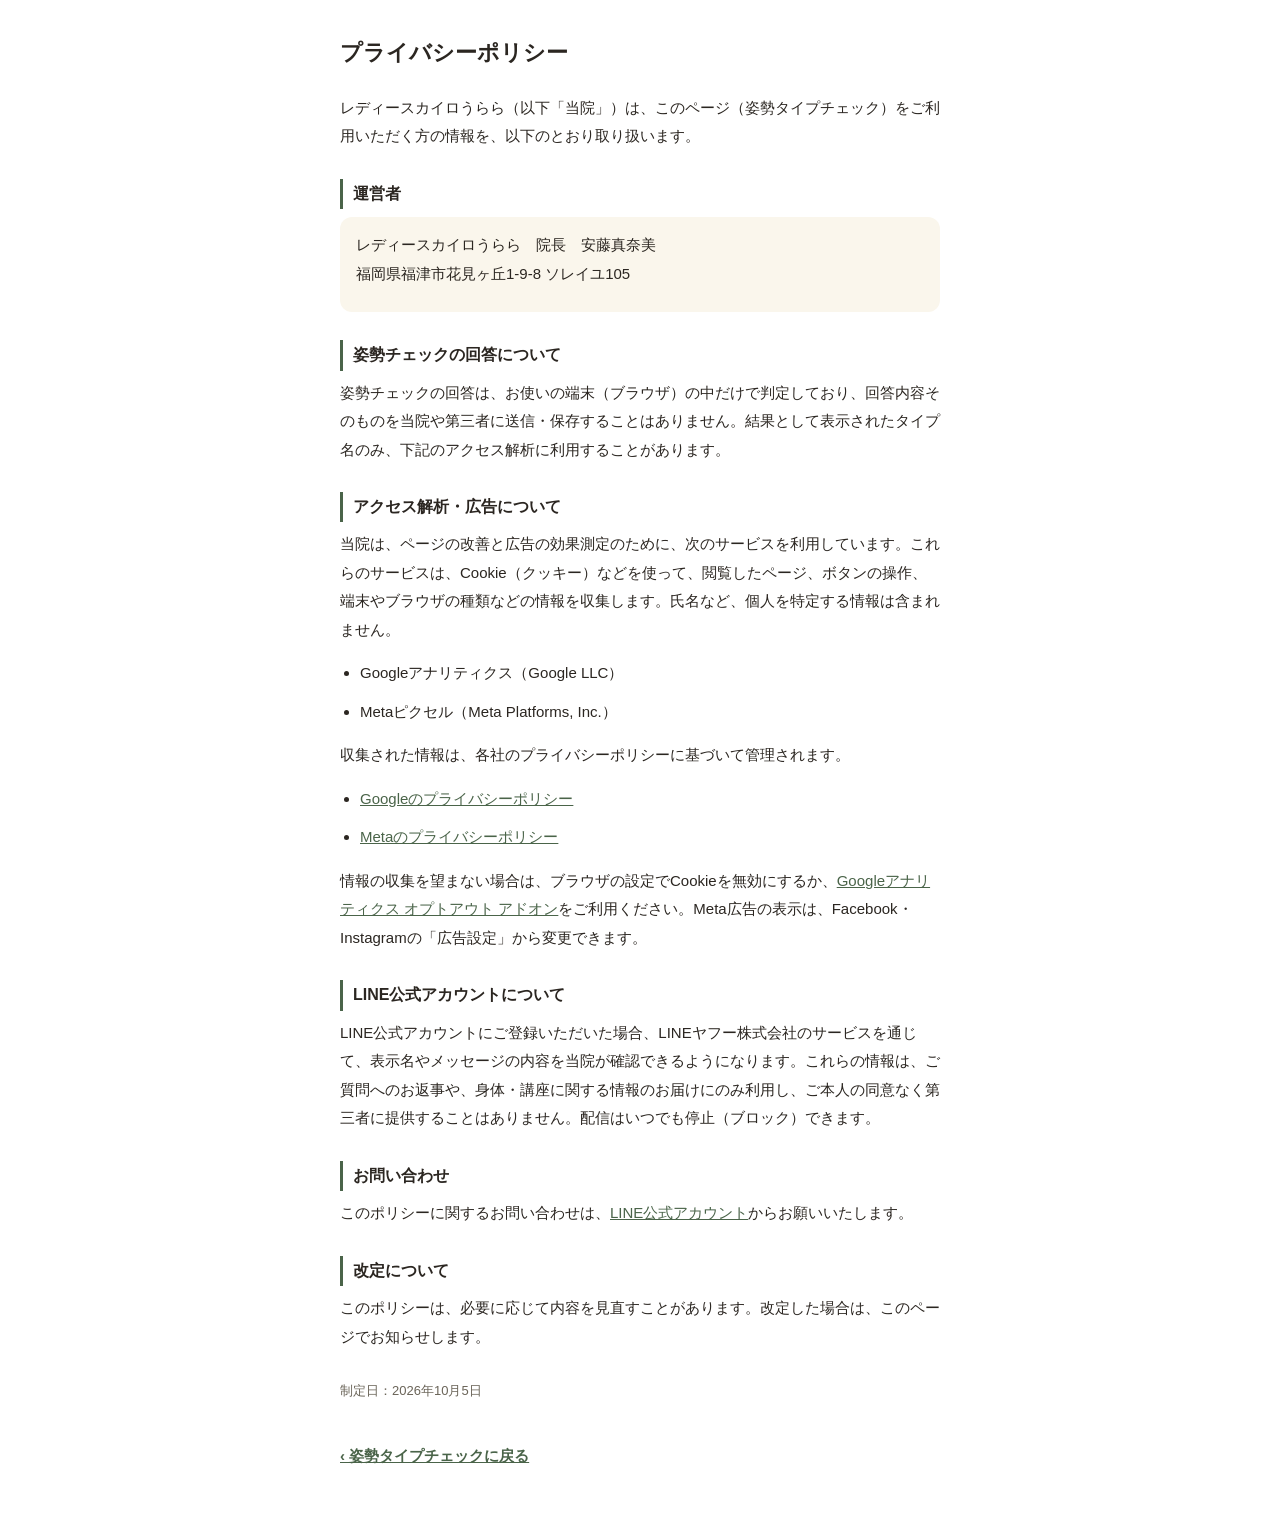
<file: privacy.html>
<!doctype html><html lang="ja"><head><meta charset="utf-8"><meta name="viewport" content="width=device-width,initial-scale=1,viewport-fit=cover">
<title>プライバシーポリシー｜レディースカイロうらら</title>
<meta name="robots" content="noindex">
<style>
  :root{--paper:#ffffff;--ivory:#faf6ec;--ink:#2b2621;--ink-muted:#6a6458;--line:#ebe4d4;--sage-deep:#4a6449;}
  @media (prefers-color-scheme: dark){:root{--paper:#1b1c16;--ivory:#242419;--ink:#ece8db;--ink-muted:#b7b39c;--line:#3a3c2e;--sage-deep:#b7cdb2;}}
  *{box-sizing:border-box;}
  body{margin:0;background:var(--paper);color:var(--ink);font-family:"Hiragino Sans","Noto Sans JP",sans-serif;line-height:1.9;font-size:15px;}
  .wrap{max-width:640px;margin:0 auto;padding:32px 20px 48px;}
  h1{font-size:22px;margin:0 0 20px;}
  h2{font-size:16px;margin:28px 0 8px;padding-left:10px;border-left:3px solid var(--sage-deep);}
  p,li{margin:0 0 10px;}
  ul{padding-left:20px;}
  a{color:var(--sage-deep);}
  .box{background:var(--ivory);border-radius:12px;padding:14px 16px;}
  .back{display:inline-block;margin-top:28px;font-weight:700;}
  .date{color:var(--ink-muted);font-size:13px;margin-top:28px;}
</style>
</head><body><div class="wrap">
<h1>プライバシーポリシー</h1>
<p>レディースカイロうらら（以下「当院」）は、このページ（姿勢タイプチェック）をご利用いただく方の情報を、以下のとおり取り扱います。</p>

<h2>運営者</h2>
<div class="box">
<p>レディースカイロうらら　院長　安藤真奈美<br>福岡県福津市花見ヶ丘1-9-8 ソレイユ105</p>
</div>

<h2>姿勢チェックの回答について</h2>
<p>姿勢チェックの回答は、お使いの端末（ブラウザ）の中だけで判定しており、回答内容そのものを当院や第三者に送信・保存することはありません。結果として表示されたタイプ名のみ、下記のアクセス解析に利用することがあります。</p>

<h2>アクセス解析・広告について</h2>
<p>当院は、ページの改善と広告の効果測定のために、次のサービスを利用しています。これらのサービスは、Cookie（クッキー）などを使って、閲覧したページ、ボタンの操作、端末やブラウザの種類などの情報を収集します。氏名など、個人を特定する情報は含まれません。</p>
<ul>
  <li>Googleアナリティクス（Google LLC）</li>
  <li>Metaピクセル（Meta Platforms, Inc.）</li>
</ul>
<p>収集された情報は、各社のプライバシーポリシーに基づいて管理されます。</p>
<ul>
  <li><a href="https://policies.google.com/privacy?hl=ja" target="_blank" rel="noopener">Googleのプライバシーポリシー</a></li>
  <li><a href="https://www.facebook.com/privacy/policy/" target="_blank" rel="noopener">Metaのプライバシーポリシー</a></li>
</ul>
<p>情報の収集を望まない場合は、ブラウザの設定でCookieを無効にするか、<a href="https://tools.google.com/dlpage/gaoptout?hl=ja" target="_blank" rel="noopener">Googleアナリティクス オプトアウト アドオン</a>をご利用ください。Meta広告の表示は、Facebook・Instagramの「広告設定」から変更できます。</p>

<h2>LINE公式アカウントについて</h2>
<p>LINE公式アカウントにご登録いただいた場合、LINEヤフー株式会社のサービスを通じて、表示名やメッセージの内容を当院が確認できるようになります。これらの情報は、ご質問へのお返事や、身体・講座に関する情報のお届けにのみ利用し、ご本人の同意なく第三者に提供することはありません。配信はいつでも停止（ブロック）できます。</p>

<h2>お問い合わせ</h2>
<p>このポリシーに関するお問い合わせは、<a href="https://lin.ee/UHhSOx5" target="_blank" rel="noopener">LINE公式アカウント</a>からお願いいたします。</p>

<h2>改定について</h2>
<p>このポリシーは、必要に応じて内容を見直すことがあります。改定した場合は、このページでお知らせします。</p>

<p class="date">制定日：2026年10月5日</p>
<a class="back" href="./">‹ 姿勢タイプチェックに戻る</a>
</div></body></html>
</file>
